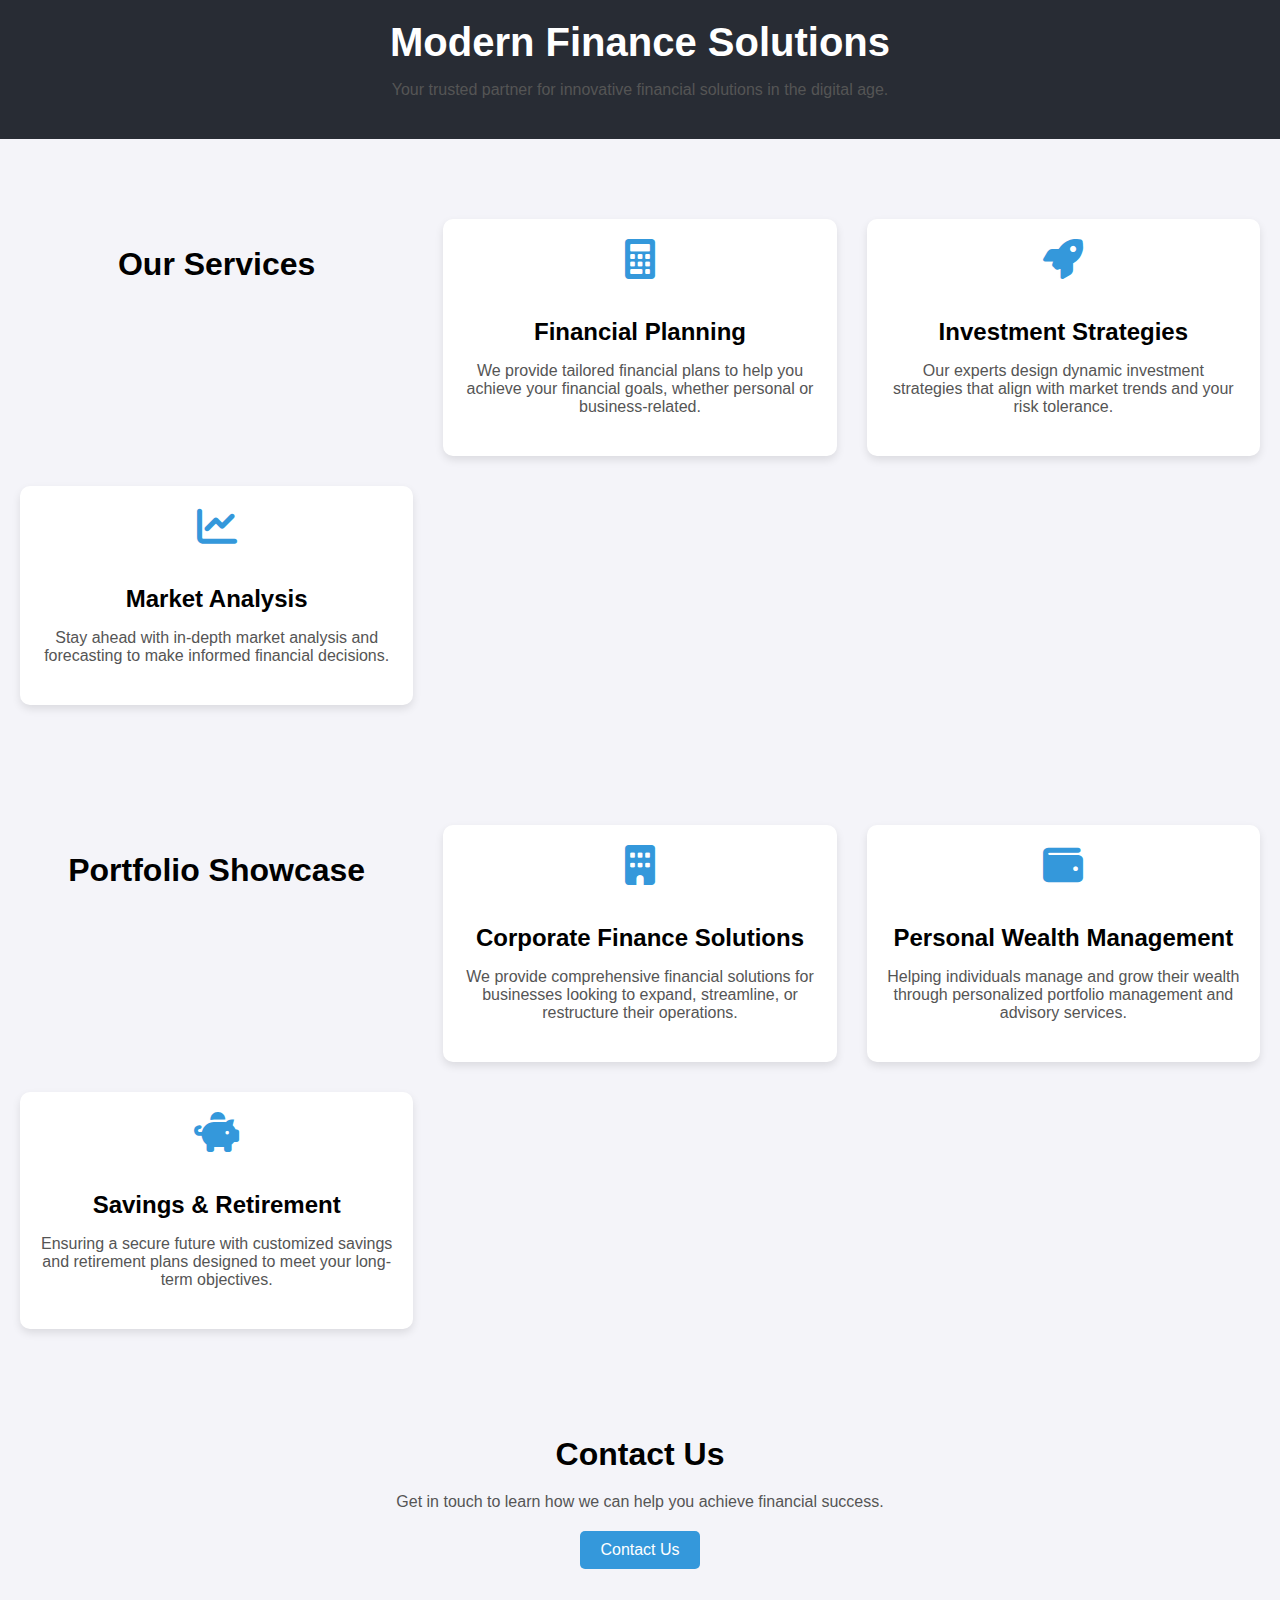
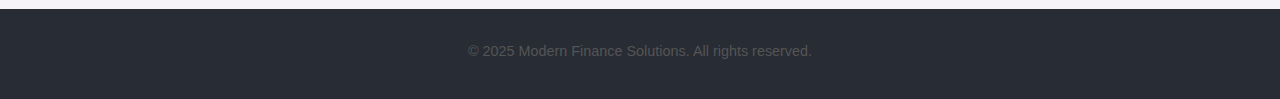
<file: work.html>
<!DOCTYPE html>
<html lang="en">
<head>
    <meta charset="UTF-8">
    <meta name="viewport" content="width=device-width, initial-scale=1.0">
    <meta http-equiv="X-UA-Compatible" content="ie=edge">
    <title>Modern Finance Solutions Portfolio</title>
    <link rel="stylesheet" href="https://cdnjs.cloudflare.com/ajax/libs/font-awesome/6.0.0-beta3/css/all.min.css">
    <style>
        /* Global styles */
        body {
            font-family: Arial, sans-serif;
            margin: 0;
            padding: 0;
            background-color: #f4f4f9;
        }
        header {
            background-color: #282c34;
            color: white;
            padding: 20px;
            text-align: center;
        }
        header h1 {
            font-size: 2.5em;
            margin: 0;
        }
        section {
            padding: 40px 20px;
            text-align: center;
        }
        h2 {
            font-size: 2em;
            margin-bottom: 20px;
        }
        p {
            font-size: 1em;
            margin-bottom: 20px;
            color: #555;
        }
        .services, .portfolio {
            display: grid;
            grid-template-columns: repeat(auto-fit, minmax(300px, 1fr));
            gap: 30px;
            margin-top: 40px;
        }
        .service, .portfolio-item {
            background-color: white;
            border-radius: 10px;
            padding: 20px;
            box-shadow: 0 4px 8px rgba(0, 0, 0, 0.1);
        }
        .service i, .portfolio-item i {
            font-size: 2.5em;
            margin-bottom: 15px;
            color: #3498db;
        }
        .service h3, .portfolio-item h3 {
            font-size: 1.5em;
            margin-bottom: 10px;
        }
        .cta-button {
            background-color: #3498db;
            color: white;
            padding: 10px 20px;
            border: none;
            border-radius: 5px;
            font-size: 1em;
            cursor: pointer;
            transition: background-color 0.3s;
        }
        .cta-button:hover {
            background-color: #2980b9;
        }
        footer {
            background-color: #282c34;
            color: white;
            padding: 20px;
            text-align: center;
            font-size: 0.9em;
        }

        /* Media Queries for Responsiveness */
        @media (max-width: 768px) {
            header h1 {
                font-size: 2em;
            }
            .services, .portfolio {
                grid-template-columns: 1fr;
            }
        }
    </style>
</head>
<body>

    <header>
        <h1>Modern Finance Solutions</h1>
        <p>Your trusted partner for innovative financial solutions in the digital age.</p>
    </header>

    <section class="services">
        <h2>Our Services</h2>
        <div class="service">
            <i class="fas fa-calculator"></i>
            <h3>Financial Planning</h3>
            <p>We provide tailored financial plans to help you achieve your financial goals, whether personal or business-related.</p>
        </div>
        <div class="service">
            <i class="fas fa-rocket"></i>
            <h3>Investment Strategies</h3>
            <p>Our experts design dynamic investment strategies that align with market trends and your risk tolerance.</p>
        </div>
        <div class="service">
            <i class="fas fa-chart-line"></i>
            <h3>Market Analysis</h3>
            <p>Stay ahead with in-depth market analysis and forecasting to make informed financial decisions.</p>
        </div>
    </section>

    <section class="portfolio">
        <h2>Portfolio Showcase</h2>
        <div class="portfolio-item">
            <i class="fas fa-building"></i>
            <h3>Corporate Finance Solutions</h3>
            <p>We provide comprehensive financial solutions for businesses looking to expand, streamline, or restructure their operations.</p>
        </div>
        <div class="portfolio-item">
            <i class="fas fa-wallet"></i>
            <h3>Personal Wealth Management</h3>
            <p>Helping individuals manage and grow their wealth through personalized portfolio management and advisory services.</p>
        </div>
        <div class="portfolio-item">
            <i class="fas fa-piggy-bank"></i>
            <h3>Savings & Retirement</h3>
            <p>Ensuring a secure future with customized savings and retirement plans designed to meet your long-term objectives.</p>
        </div>
    </section>

    <section class="contact">
        <h2>Contact Us</h2>
        <p>Get in touch to learn how we can help you achieve financial success.</p>
        <button class="cta-button">Contact Us</button>
    </section>

    <footer>
        <p>&copy; 2025 Modern Finance Solutions. All rights reserved.</p>
    </footer>

</body>
</html>
</file>
